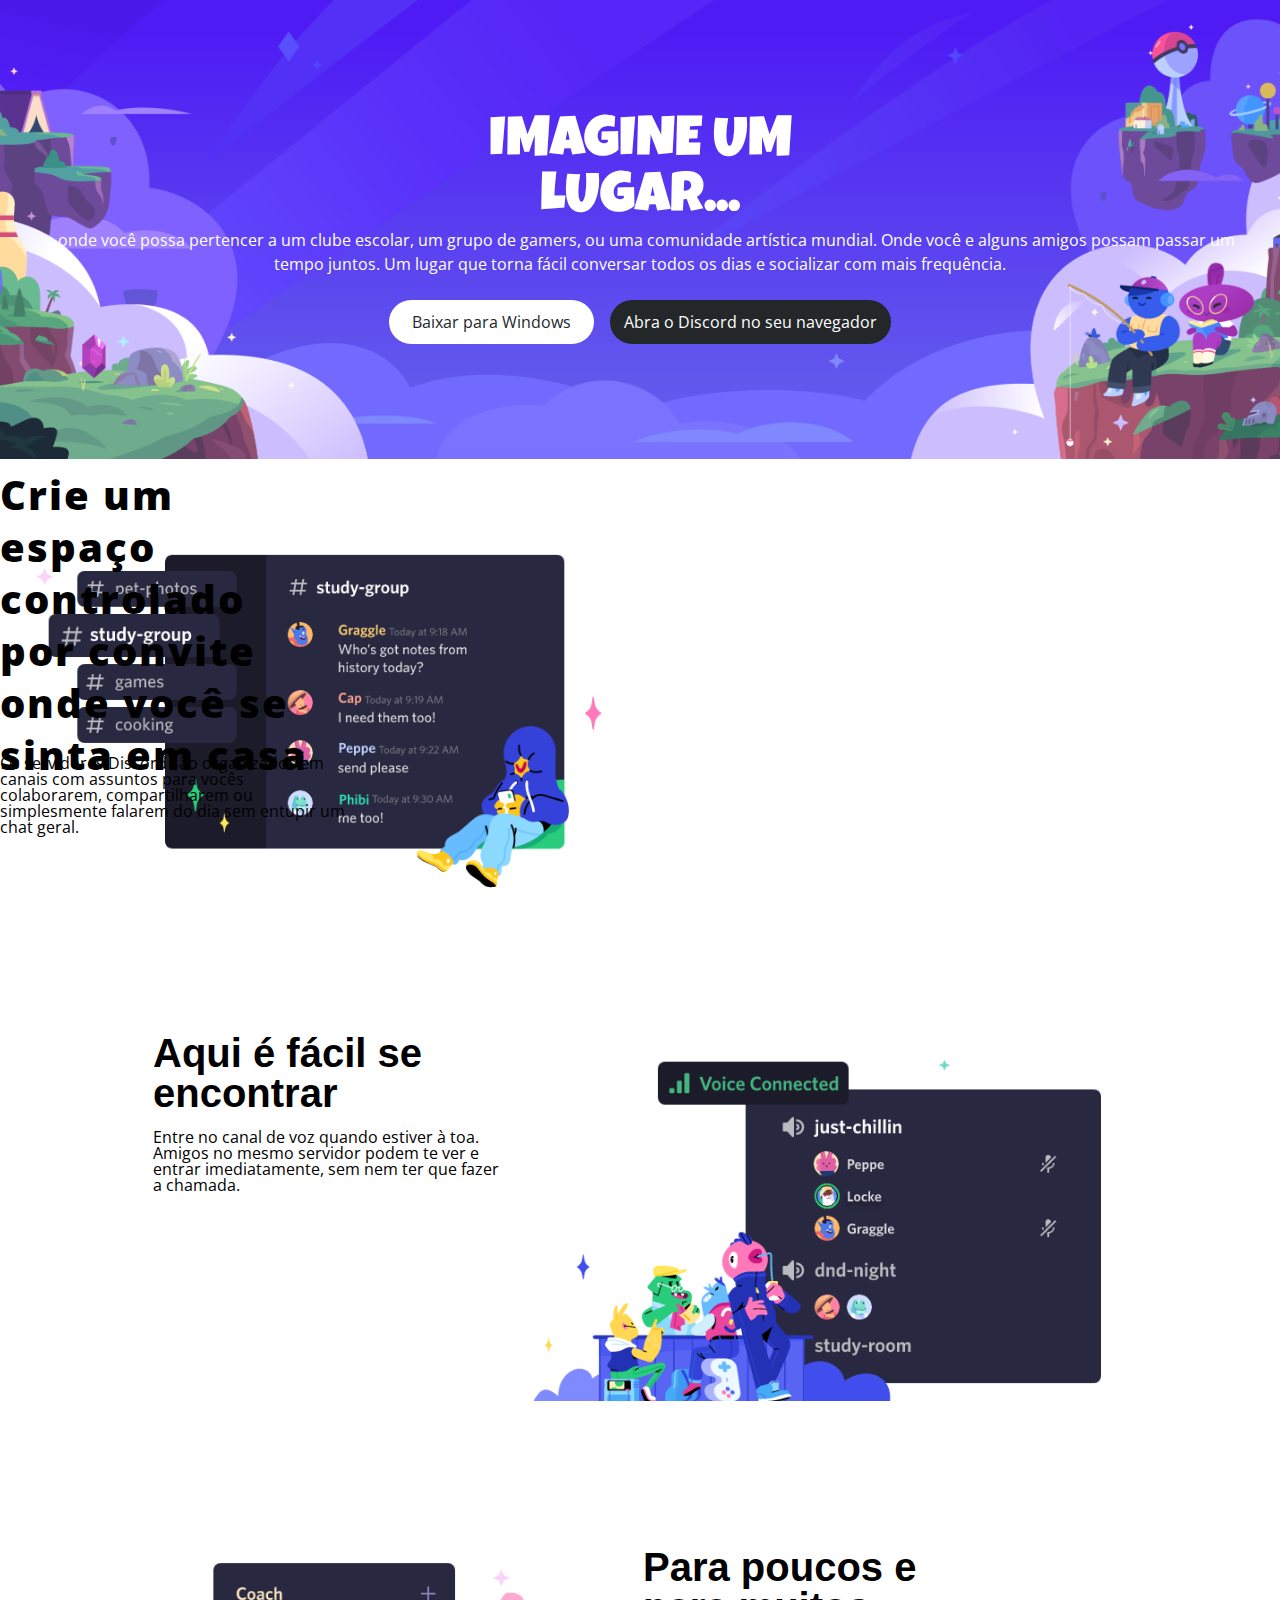
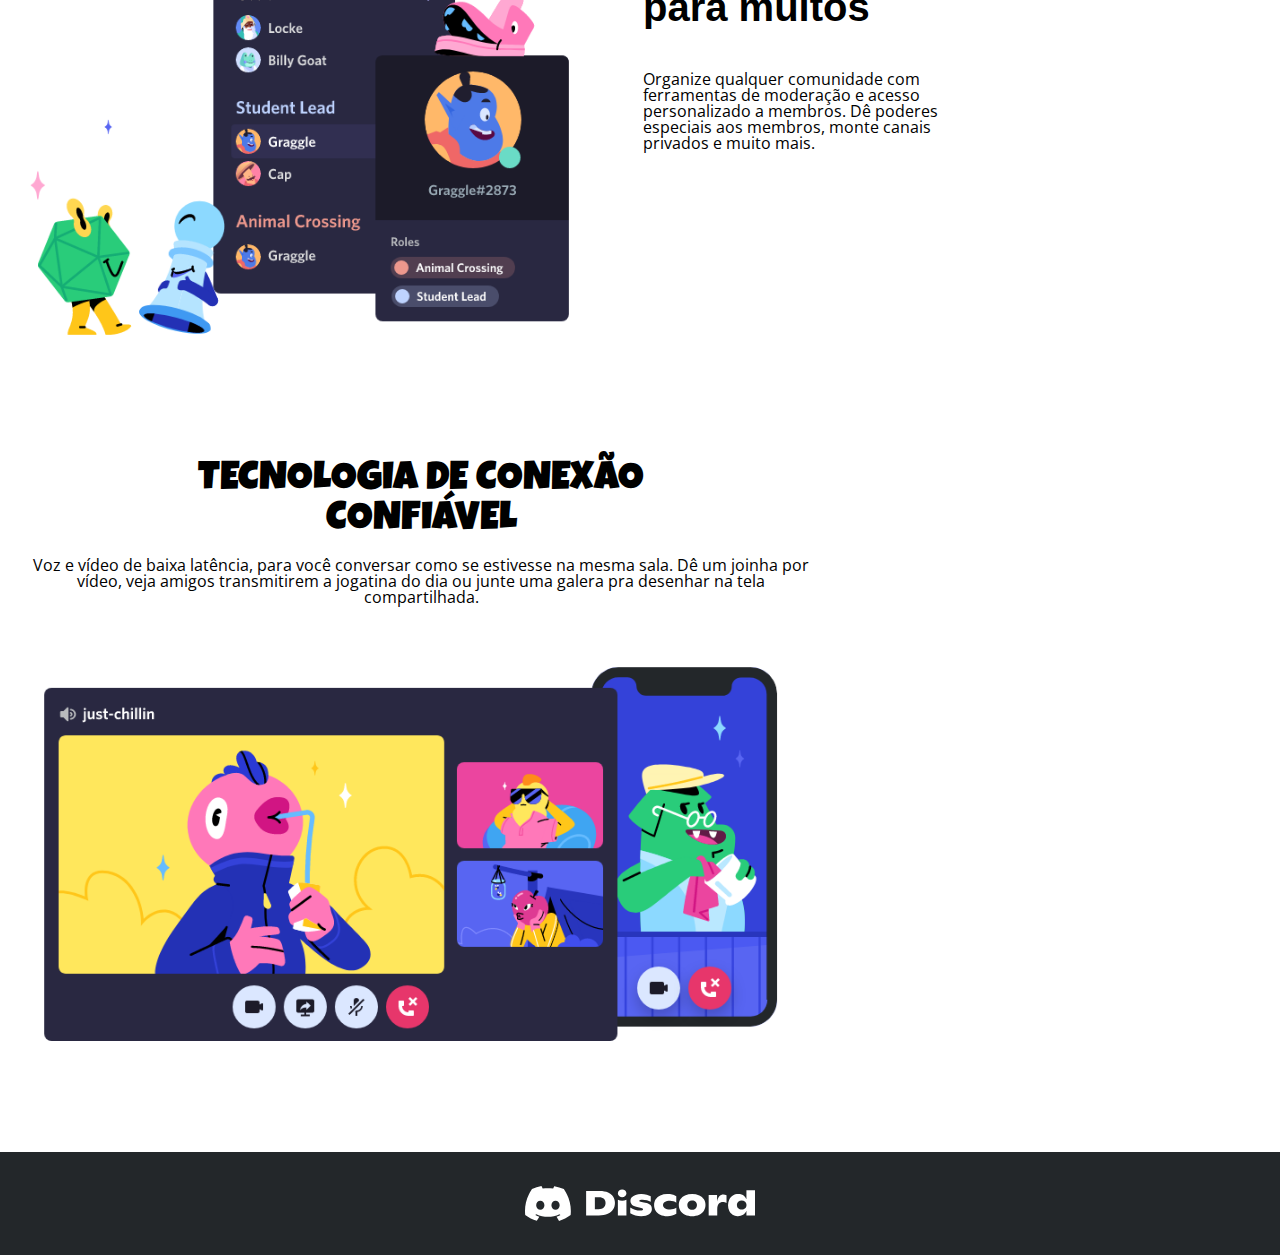
<file: index.html>
<!DOCTYPE html>
<html lang="pt-BR">

<head>
    <meta charset="UTF-8">
    <meta name="viewport" content="width=device-width, initial-scale=1.0">
    <link rel="icon" type="image/png" sizes="32x32" href="./src/assets/simbolo/Discord-Symbol-White.png">
    <link rel="stylesheet" href="./styles.css">
    <title>Discord Clone</title>
</head>

<body>
    <header>
        <h1>IMAGINE UM <br>LUGAR...</h1>
        <p>
            …onde você possa pertencer a um clube escolar, um grupo de gamers, ou uma comunidade artística mundial.
            Onde você e alguns amigos possam passar um tempo juntos. Um lugar que torna fácil conversar todos os dias
            e socializar com mais frequência.
        </p>
        <div class="actions">
            <button class="btn1" type="button" aria-label="Baixar o Discord para Windows">
                Baixar para Windows
            </button>
            <button class="btn2" type="button" aria-label="Abrir o Discord diretamente no navegador">
                Abra o Discord no seu navegador
            </button>
        </div>
    </header>

    <main>
        <section class="feature feature-left-big">
            <img src="./src/assets/images/image-section-1.png" alt="">
            <div class="text">
                <h2>Crie um espaço controlado por convite onde você se sinta em casa</h2>
                <p>
                    Os servidores Discord são organizados em canais com assuntos para vocês colaborarem, compartilharem
                    ou simplesmente falarem do dia sem entupir um chat geral.
                </p>
            </div>
        </section>

        <section class="feature feature-right">
            <div class="text">
                <h2>Aqui é fácil se encontrar</h2>
                <p>
                    Entre no canal de voz quando estiver à toa. Amigos no mesmo servidor podem te ver e entrar
                    imediatamente, sem nem ter que fazer a chamada.
                </p>
            </div>
            <img src="./src/assets/images/image-section-2.png" alt="">
        </section>

        <section class="feature feature-left-small">
            <img src="./src/assets/images/image-section-3.png" alt="">
            <div class="text">
                <h2>Para poucos e para muitos</h2>
                <p>
                    Organize qualquer comunidade com ferramentas de moderação e acesso personalizado a membros. Dê
                    poderes especiais aos membros, monte canais privados e muito mais.
                </p>
            </div>
        </section>

        <section class="feature feature-bottom">
            <div class="text">
                <h2>TECNOLOGIA DE CONEXÃO <br>CONFIÁVEL</h2>
                <p>
                    Voz e vídeo de baixa latência, para você conversar como se estivesse na mesma sala. Dê um joinha por
                    vídeo, veja amigos transmitirem a jogatina do dia ou junte uma galera pra desenhar na tela
                    compartilhada.
                </p>
            </div>
            <img src="./src/assets/images/image-section-4.png" alt="">
        </section>
    </main>

    <footer>
        <a href="https://discord.com/?utm_source=chatgpt.com" aria-label="Ir para o site oficial do Discord">
            <img class="discord-logo" src="./src/assets/logo/Discord-Logo-White.svg" alt="Logotipo do Discord">
        </a>
    </footer>
</body>

</html>
</file>
<file: styles.css>
/* ==========================
   IMPORTS GERAIS
   ========================== */

/* Reset e variáveis */
@import url('./src/css/styles/reset.css');
@import url('./src/css/styles/variables.css');

/* Tipografia e layout base */
@import url('./src/css/styles/tipografia.css');
@import url('./src/css/styles/layout.css');

/* ==========================
   RESPONSIVIDADE
   ========================== */

/* Celulares */
@import url('./src/css/responsive/celulares.css');
</file>
